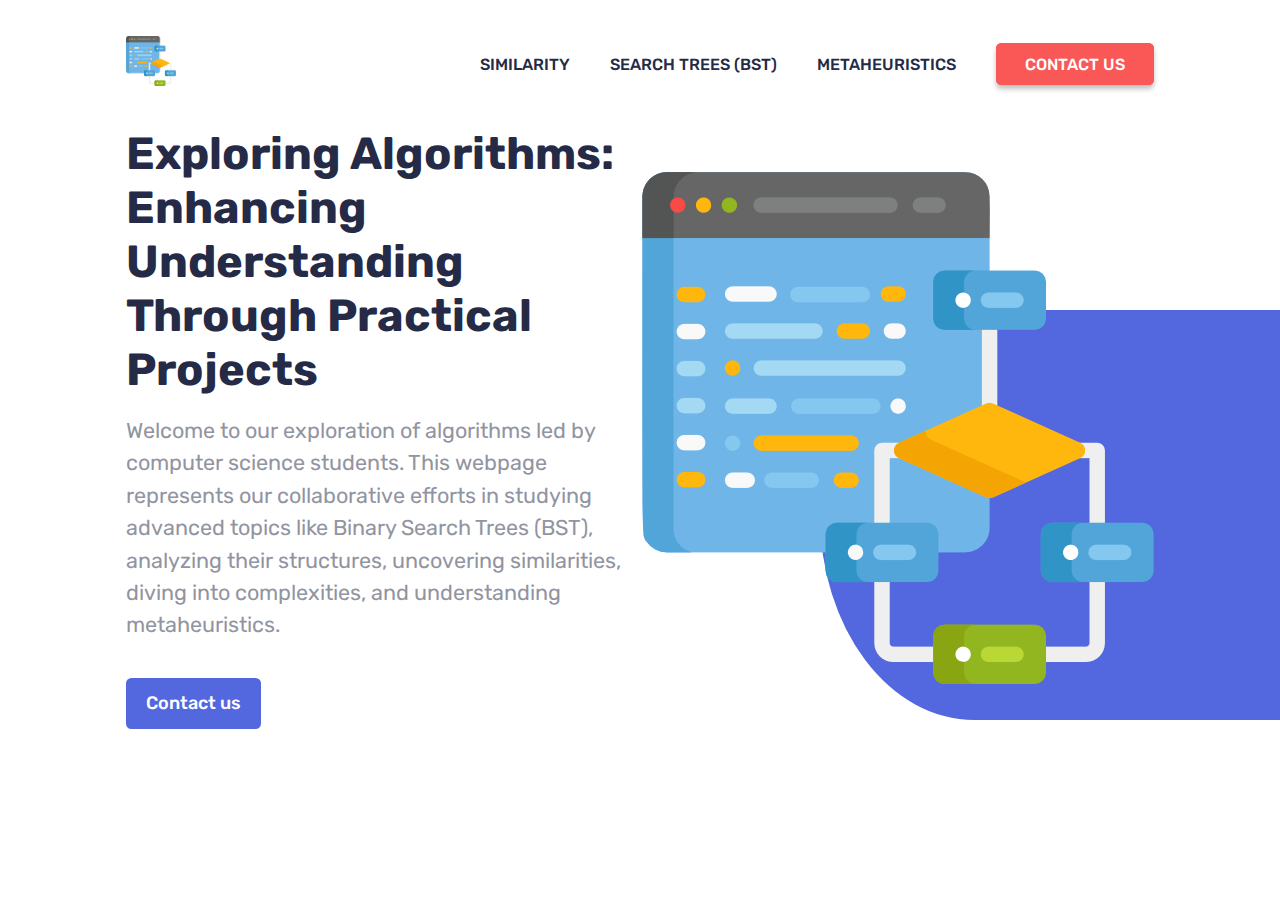
<file: BST-AVL/index.html>
<!DOCTYPE html>
<html lang="en">
<head>
  <meta charset="UTF-8">
  <meta name="viewport" content="width=device-width, initial-scale=1.0"> <!-- displays site properly based on user's device -->
  <meta name="description" content="A Simple Bookmark Manager - A clean and simple interface to organize your favourite websites">
  <link rel="icon" type="image/png" sizes="32x32" href="img\algorithm.png">
  <link rel="stylesheet" href="styles1.css"> 
  <link rel="stylesheet" href="styles2.css"><!-- Link to CSS file -->
  <link href="https://fonts.googleapis.com/css2?family=Rubik:wght@400;500&display=swap" rel="stylesheet"> <!-- Google fonts for the website -->
  <title>Tp algorithm</title>
</head>
<body>

  <!-- Hero section starts here -->
  <section class="hero">
    <nav>
      <a href="index.html"><img src="img\algorithm.png"  id="logo"></a>
      <ul>
        <li><a href="#">Similarity</a></li>
        <li><a href="SearchTrees.html">Search Trees (BST)</a></li>
        <li><a href="#">Metaheuristics</a></li>
        <li><a href="#">Contact Us</a></li>
      </ul>
     
    </nav>
<section>
     <div class="hero-row">
      <div class="left-col">
        <div class="left-col-text">
          <h1>Exploring Algorithms: Enhancing Understanding Through Practical Projects</h1>
          <p>Welcome to our exploration of algorithms led by computer science students.
             This webpage represents our collaborative efforts in studying advanced topics like Binary Search Trees (BST), analyzing their structures, uncovering similarities, diving into complexities,
             and understanding metaheuristics.
          </p>
          <div class="hero-links">
            <a href="#">Contact us</a>
           
          </div>
        </div>
      </div>

      <div class="right-col">
        <img src="img\algorithm.png" >
      </div>
    </div>
  </section>

  
</section>
   
  </body>
</file>
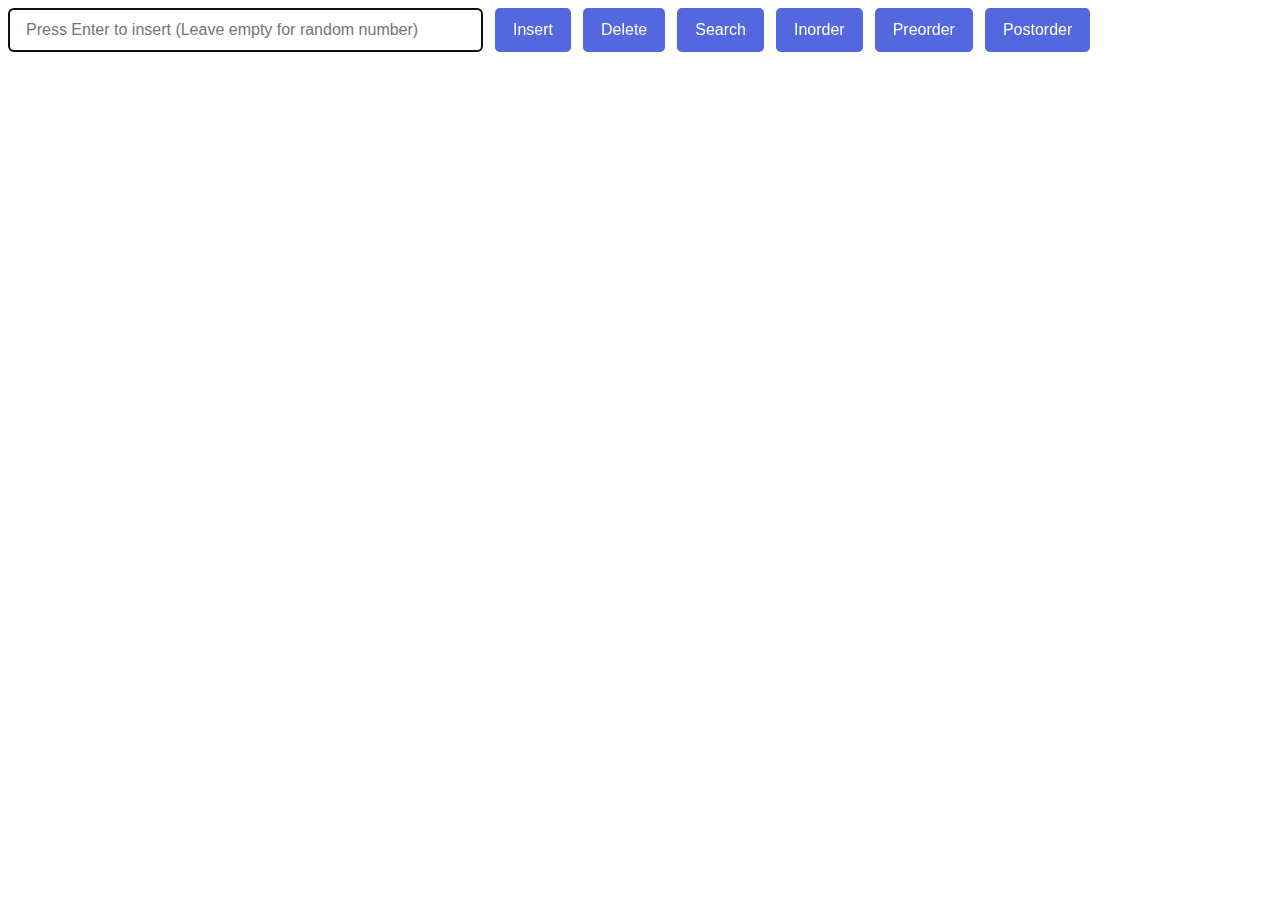
<file: BST-AVL/ABR.html>
<!DOCTYPE html>
<meta charset="utf-8">
<link rel="icon" type="image/png" sizes="32x32" href="\img\algorithm.png">
<link rel="stylesheet" href="styles.css">
<title>ABR</title>
<body>

<input type="text" id="value" value="" onkeypress="handleKeyPress(event)" autofocus placeholder="Press Enter to insert (Leave empty for random number)" size="45">
<button type="button" onclick="InsertNode();">Insert</button>
<button type="button" onclick="DeleteNode();">Delete</button>
<button type="button" onclick="SearchNode();">Search</button>
<button type="button" onclick="Print(bst.inorder);">Inorder</button>
<button type="button" onclick="Print(bst.preorder);">Preorder</button>
<button type="button" onclick="Print(bst.postorder);">Postorder</button>
<br>
<span id="msg"></span>

<!-- load the d3.js library -->
<script src="d3.min.js"></script>
<script src="BST_ABR.js" charset="utf-8"></script>
<script src="gr.js" charset="utf-8"></script>

</body>
</file>
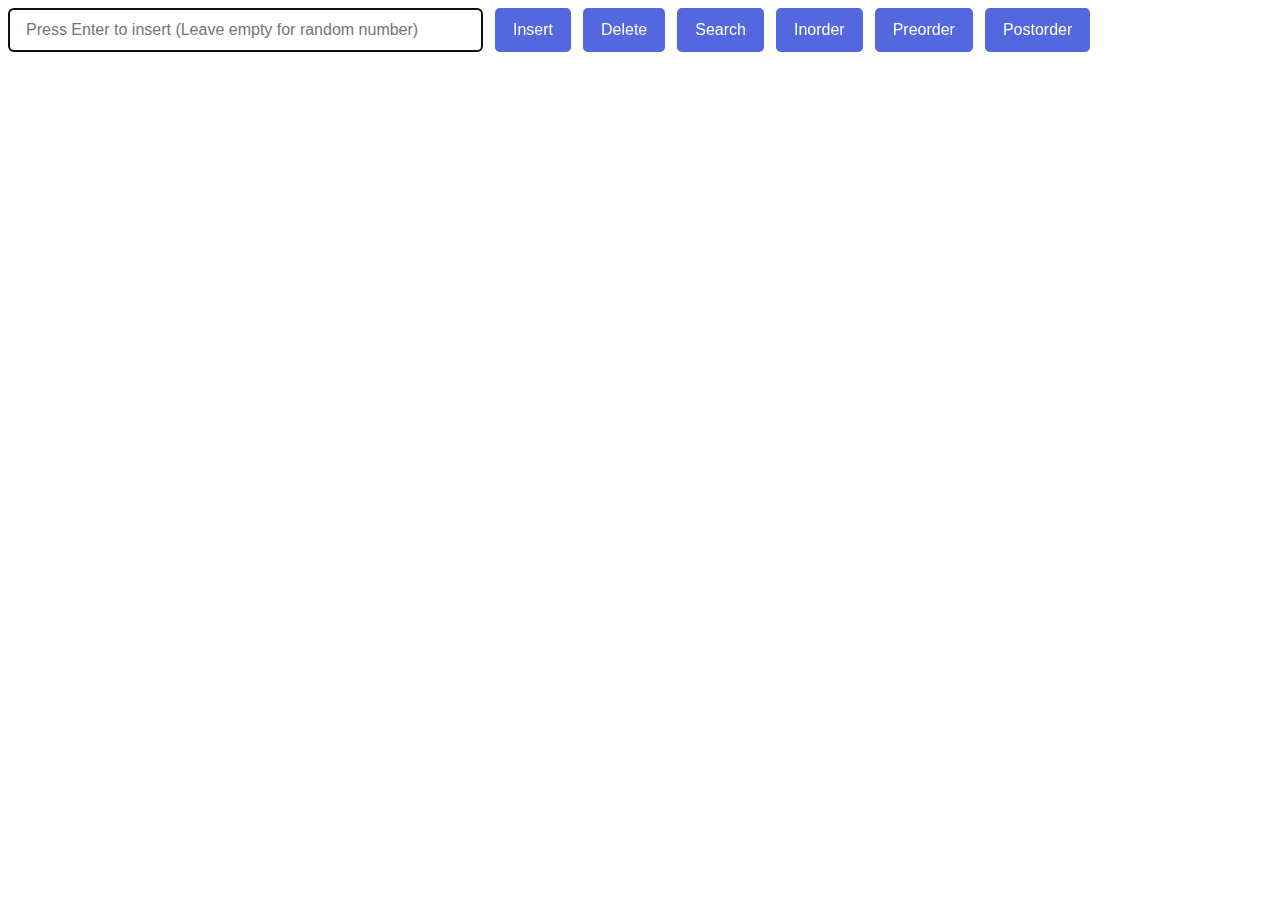
<file: BST-AVL/AVL.html>
<!DOCTYPE html>
<meta charset="utf-8">
<link rel="icon" type="image/png" sizes="32x32" href="\img\algorithm.png">
<link rel="stylesheet" href="styles.css">
<title>AVL</title>
<body>

<input type="text" id="value" value="" onkeypress="handleKeyPress(event)" autofocus placeholder="Press Enter to insert (Leave empty for random number)" size="45">
<button type="button" onclick="InsertNode();">Insert</button>
<button type="button" onclick="DeleteNode();">Delete</button>
<button type="button" onclick="SearchNode();">Search</button>
<button type="button" onclick="Print(bst.inorder);">Inorder</button>
<button type="button" onclick="Print(bst.preorder);">Preorder</button>
<button type="button" onclick="Print(bst.postorder);">Postorder</button>
<br>
<span id="msg"></span>

<!-- load the d3.js library -->
<script src="d3.min.js"></script>
<script src="BST_AVL.js" charset="utf-8"></script>
<script src="graph.js" charset="utf-8"></script>

</body>
</file>
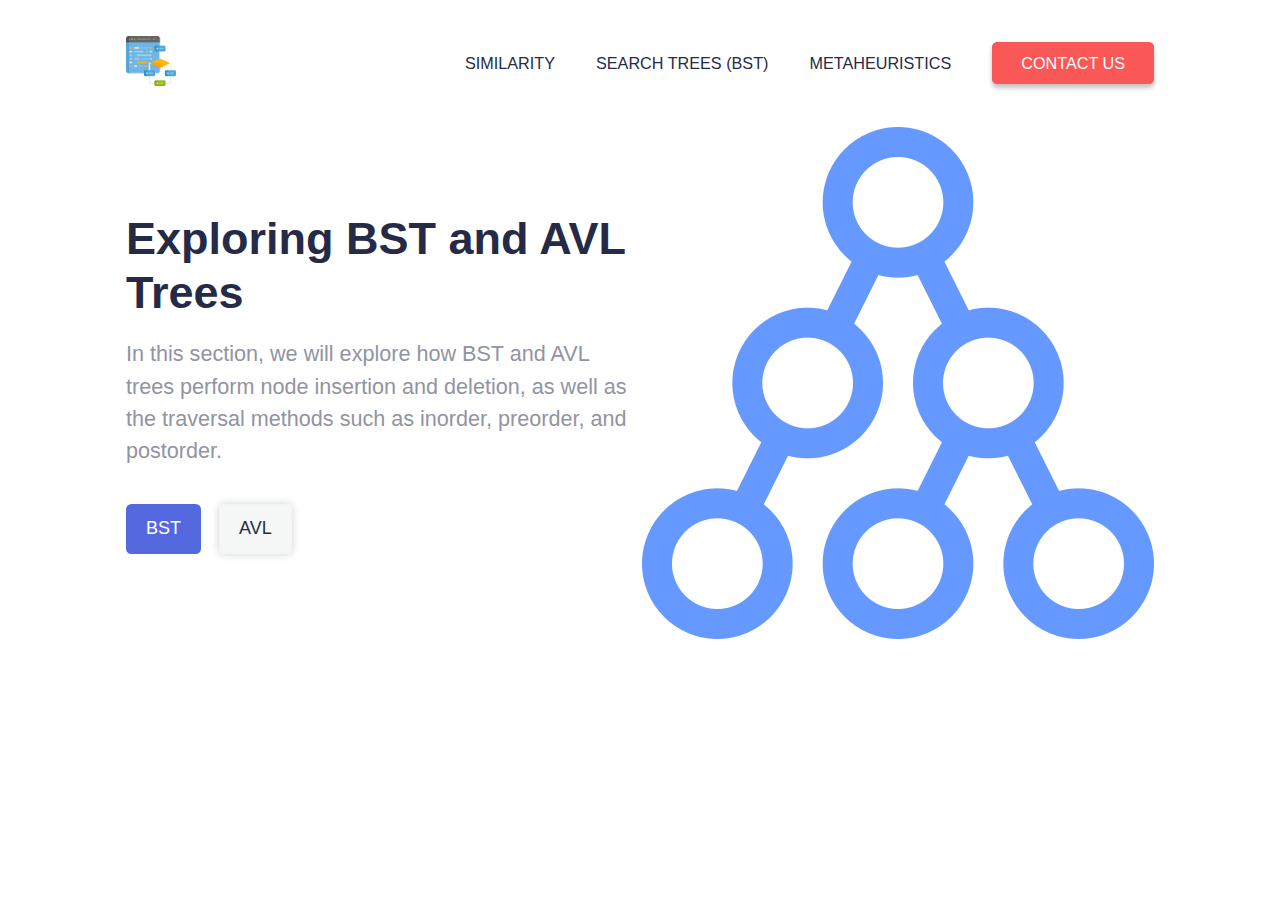
<file: BST-AVL/SearchTrees.html>
<!DOCTYPE html>
<html lang="en">
<head>
  <meta charset="UTF-8">
  <meta name="viewport" content="width=device-width, initial-scale=1.0"> <!-- displays site properly based on user's device -->
  
  <link rel="icon" type="image/png" sizes="32x32" href="img\algorithm.png">
  <link rel="stylesheet" href="styles1.css"> 
  
  <title>Search Trees</title>
  
</head>
<body>

  <!-- Hero section starts here -->
  <section class="hero">
    <nav>
      <a href="index.html"><img src="img\algorithm.png"  id="logo"></a>
      <ul>
        <li><a href="#">Similarity</a></li>
        <li><a href="SearchTrees.html">Search Trees (BST)</a></li>
        <li><a href="#">Metaheuristics</a></li>
        <li><a href="#">Contact Us</a></li>
      </ul>
      
    </nav>
<section>
     <div class="hero-row">
      <div class="left-col">
        <div class="left-col-text">
          <h1>Exploring BST and AVL Trees</h1>
          <p>In this section, we will explore how BST and AVL trees perform node insertion and deletion,
             as well as the traversal methods such as inorder, preorder, and postorder.
          </p>
          <div class="hero-links">
            <a href="ABR.html">BST</a>
            <a href="AVL.html">AVL</a>
          </div>
        </div>
      </div>

      <div class="right-col">
        <img src="img\decision-tree.png" >
      </div>
    </div>
  </section>

  
</section>
   
  </body>
</file>
<file: BST-AVL/styles1.css>
*{
    padding: 0;
    margin: 0;
    box-sizing: border-box;
    font-size: 18px;
    font-family: 'Rubik', sans-serif;
}

html, body{
    overflow-x: hidden;
}

/* Hero section starts here */
.hero{
    padding: 2rem 7rem;
    min-height: 100vh;
}

.hero nav{
    display: flex;
    align-items: center;
    justify-content: space-between;
}

.hero nav ul li{
    list-style: none;
    display: inline-block;
    margin-left: 2rem;
}

.hero nav ul li a{
    text-decoration: none;
    color: hsl(229, 31%, 21%);
    font-size: .9rem;
    font-weight: 500;
    text-transform: uppercase;
    transition: .5s;
    cursor: pointer;
}

.hero nav ul li a:hover,
.hero nav ul li a:focus
{
    color: hsl(0, 94%, 66%);
}

.hero nav ul li:nth-child(4) a{
    padding: .55rem 1.5rem;
    background: hsl(0, 94%, 66%);
    color: hsl(0, 0%, 100%);
    border-radius: .3rem;
    border: 2px solid hsl(0, 94%, 66%);
    box-shadow: 0 4px .3rem 0 rgba(0, 0, 0, 0.247);
}

.hero nav ul li:nth-child(4) a:hover{
    background: transparent;
    color: hsl(0, 94%, 66%);
}

.hero nav .mobile-menu{
    display: none;
}

.hero .hero-row{
    display: flex;
    align-items: center;
    justify-content: space-between;
    margin-top: 2rem;
}

.hero .hero-row .left-col,
.hero .hero-row .right-col{
    flex-basis: 50%;
}

.hero .hero-row .left-col .left-col-text h1{
    font-size: 2.5rem;
    color: hsl(229, 31%, 21%);
    line-height: 1.2;
    margin-bottom: 1rem;
}

.hero .hero-row .left-col .left-col-text p{
    font-size: 1.2rem;
    color: hsl(229, 8%, 60%);
    line-height: 1.5;
    margin-bottom: 2rem;
}

.hero .hero-row .left-col .left-col-text .hero-links{
    display: flex;
    align-items: center;
}

.hero .hero-row .left-col .left-col-text .hero-links a{
    margin-right: 1rem;
    padding: .7rem 1rem;
    color: hsl(0, 0%, 100%);
    background: hsl(231, 69%, 60%);
    text-decoration: none;
    font-size: 1rem;
    font-weight: 500;
    border-radius: .3rem;
    border: 2px solid hsl(231, 69%, 60%);
    transition: .5s;
    cursor: pointer;
}

.hero .hero-row .left-col .left-col-text .hero-links a:hover,
.hero .hero-row .left-col .left-col-text .hero-links a:focus{
    background: transparent;
    color: hsl(231, 69%, 60%);
}

.hero .hero-row .left-col .left-col-text .hero-links a:nth-child(2){
    background: hsla(165, 17%, 95%, 0.664);
    border: 2px solid hsla(165, 17%, 95%, 0.664);
    color: hsl(229, 31%, 21%);
    box-shadow: 0 0 .5rem rgba(87, 71, 71, 0.247);
}

.hero .hero-row .left-col .left-col-text .hero-links a:nth-child(2):hover,
.hero .hero-row .left-col .left-col-text .hero-links a:nth-child(2):focus{
    background: transparent;
    border: 2px solid hsl(229, 31%, 21%);
}

.hero .hero-row .right-col{
    display: flex;
    align-items: center;
    justify-content: flex-end;
    position: relative;
}



#logo{
    width:50px;
}
</file>
<file: BST-AVL/styles2.css>
.hero .hero-row .right-col::after{
    content: "";
    position: absolute;
    right: -10rem;
    bottom: -2rem;
    width: 100%;
    height: 80%;
    background: hsl(231, 69%, 60%);
    z-index: -1;
    border-top-left-radius: 30% 50%;
    border-bottom-left-radius: 30% 50%;
}
</file>
<file: BST-AVL/styles.css>
.node circle {
  fill: #fff;
  stroke: hsl(231, 69%, 60%);
  stroke-width: 3px;
}

.node text { font: 16px sans-serif; }

.node--internal text {
  text-shadow: 0 1px 0 #fff, 0 -1px 0 #fff, 1px 0 0 #fff, -1px 0 0 #fff;
}

.link {
  fill: none;
  stroke: #ccc;
  stroke-width: 2px;
}
button{
  margin-right: .5rem;
  padding: .7rem 1rem;
  color: hsl(0, 0%, 100%);
  background: hsl(231, 69%, 60%);
  text-decoration: none;
  font-size: 1rem;
  font-weight: 400;
  border-radius: .3rem;
  border: 2px solid hsl(231, 69%, 60%);
  transition: .5s;
  cursor: pointer;
}
input{
  margin-right: .5rem;
  padding: .7rem 1rem;
  color: hsl(0, 8%, 3%);
  background: hsl(0, 0%, 100%);
  text-decoration: none;
  font-size: 1rem;
  font-weight: 500;
  border-radius: .3rem;
  border: 2px solid hsl(231, 69%, 60%);
  transition: .5s;
  cursor: pointer;
}
</file>
